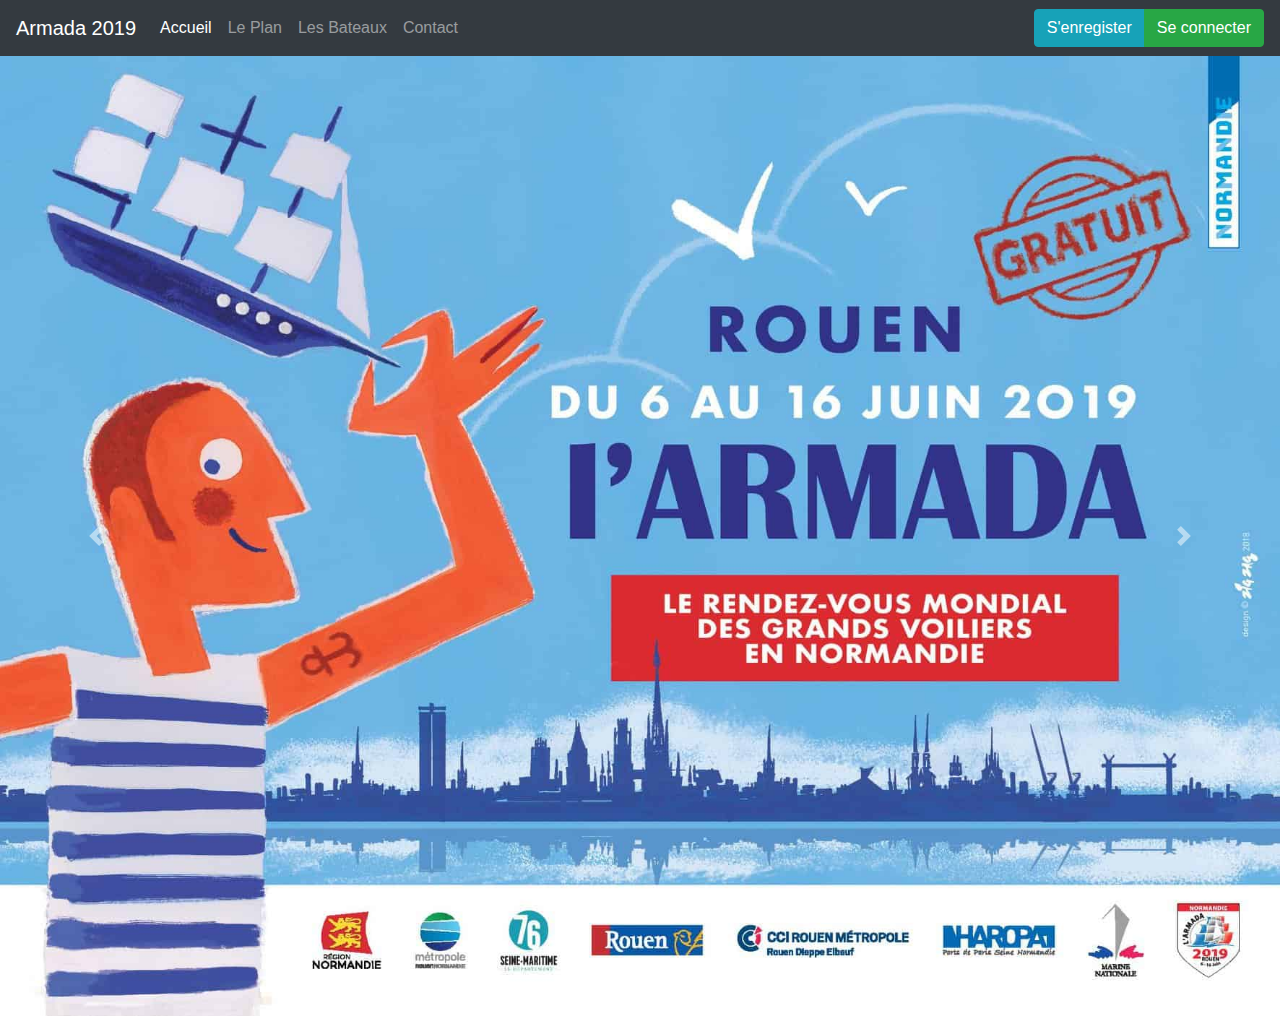
<file: conception_pechon/index.html>
<!DOCTYPE html>
<html lang="fr-FR">

    <head>
        <meta charset="utf-8" />
        <meta name="viewport" content="width=device-width,initial-scale=1">
             <link rel="stylesheet" href="https://stackpath.bootstrapcdn.com/bootstrap/4.1.3/css/bootstrap.min.css"> 
             <script src="https://ajax.googleapis.com/ajax/libs/jquery/1.12.4/jquery.min.js"> </script>
             <script src="https://stackpath.bootstrapcdn.com/bootstrap/4.1.3/js/bootstrap.min.js"></script>
             <link rel="stylesheet" href="styleindex.css" />
             <title>L'ARMADA 2019 à Rouen by Groupe 9_1</title>
    </head>
    
    <body>
                              <!-- Navbar de la page -->
                              <nav class="navbar navbar-expand-lg navbar-dark bg-dark navbar-fixed-top">
                                    <a class="navbar-brand" href="#">Armada 2019</a>
                                    <button class="navbar-toggler" type="button" data-toggle="collapse" data-target="#navbarSupportedContent" aria-controls="navbarSupportedContent" aria-expanded="false" aria-label="Toggle navigation">
                                      <span class="navbar-toggler-icon"></span>
                                    </button>
                                    <div class="collapse navbar-collapse" id="navbarSupportedContent">
                                        <ul class="navbar-nav mr-auto">
                                            <li class="nav-item active">
                                                <a class="nav-link" href="index.html">Accueil <span class="sr-only">(current)</span></a>
                                            </li>
                                            <li class="nav-item">
                                                <a class="nav-link" href="#">Le Plan</a>
                                            </li>
                                            <li class="nav-item">
                                                <a class="nav-link" href="#">Les Bateaux</a>
                                            </li>
                                            <li class="nav-item">
                                                <a class="nav-link" href="#">Contact</a>
                                            </li>
                                        </ul>
                                        <div class="btn-group">
                                            <a href="#" class="btn btn-info">S'enregister</a>
                                            <a href="#" class="btn btn-success">Se connecter</a>
                                        </a>
                                   </div>                                        
                              </nav>
                                                    
            <div id="carouselExampleControls" class="carousel slide" data-ride="carousel">
                <div class="carousel-inner">
                  <div class="carousel-item active">
                    <img class="d-block w-100" src="photo_bateau/image1.jpg" alt="First slide">
                  </div>
                  <div class="carousel-item">
                    <img class="d-block w-100" src="photo_bateau/image2.jpg" alt="Second slide">
                  </div>
                  <div class="carousel-item">
                    <img class="d-block w-100" src="photo_bateau/image3.jpg" alt="Third slide">
                  </div>
                </div>
                <a class="carousel-control-prev" href="#carouselExampleControls" role="button" data-slide="prev">
                  <span class="carousel-control-prev-icon" aria-hidden="true"></span>
                  <span class="sr-only">Previous</span>
                </a>
                <a class="carousel-control-next" href="#carouselExampleControls" role="button" data-slide="next">
                  <span class="carousel-control-next-icon" aria-hidden="true"></span>
                  <span class="sr-only">Next</span>
                </a>
            </div>   
    </body>
</html>
</file>
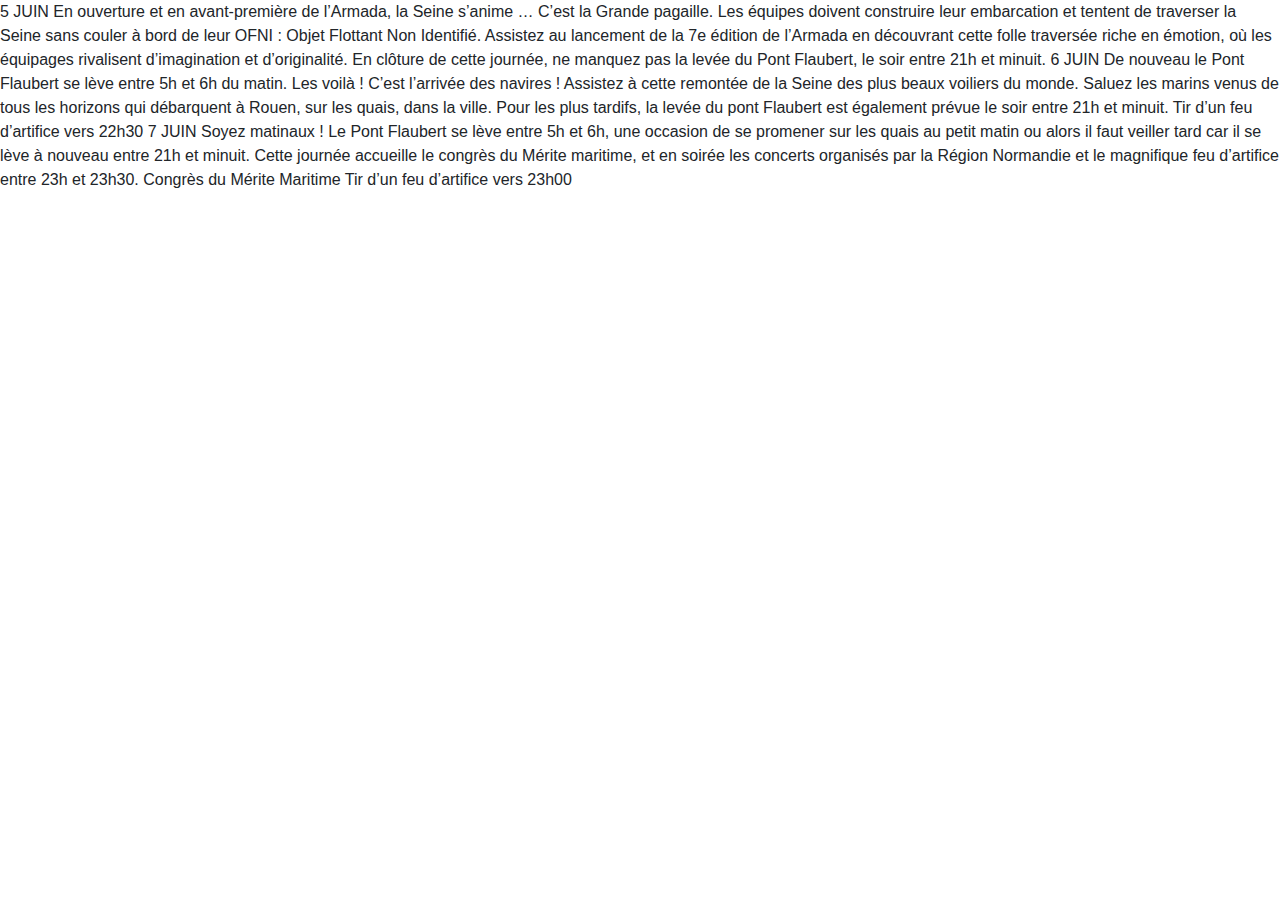
<file: process.html>
<!DOCTYPE html>
<html>
    <head>
        <meta charset="utf-8" />

  <meta name="viewport" content="width=device-width,initial-scale=1">
        <link rel="stylesheet" href="https://stackpath.bootstrapcdn.com/bootstrap/4.1.3/css/bootstrap.min.css">
        <script src="https://ajax.googleapis.com/ajax/libs/jquery/1.12.4/jquery.min.js"> </script>
        <script src="https://stackpath.bootstrapcdn.com/bootstrap/4.1.3/js/bootstrap.min.js"></script>
        <title>Armada 2019 le programme</title>

        
</head>
<body>
<p>
5 JUIN
En ouverture et en avant-première de l’Armada, la Seine s’anime … C’est la Grande pagaille. Les équipes doivent construire leur embarcation et tentent de traverser la Seine sans couler à bord de leur OFNI : Objet Flottant Non Identifié. Assistez au lancement de la 7e édition de l’Armada en découvrant cette folle traversée riche en émotion, où les équipages rivalisent d’imagination et d’originalité. En clôture de cette journée, ne manquez pas la levée du Pont Flaubert, le soir entre 21h et minuit.
6 JUIN
De nouveau le Pont Flaubert se lève entre 5h et 6h du matin. Les voilà ! C’est l’arrivée des navires ! Assistez à cette remontée de la Seine des plus beaux voiliers du monde. Saluez les marins venus de tous les horizons qui débarquent à Rouen, sur les quais, dans la ville. Pour les plus tardifs, la levée du pont Flaubert est également prévue le soir entre 21h et minuit. Tir d’un feu d’artifice vers 22h30
7 JUIN
Soyez matinaux ! Le Pont Flaubert se lève entre 5h et 6h, une occasion de se promener sur les quais au petit matin ou alors il faut veiller tard car il se lève à nouveau entre 21h et minuit. Cette journée accueille le congrès du Mérite maritime, et en soirée les concerts organisés par la Région Normandie et le magnifique feu d’artifice entre 23h et 23h30. Congrès du Mérite Maritime Tir d’un feu d’artifice vers 23h00
</p>
</body>
</file>
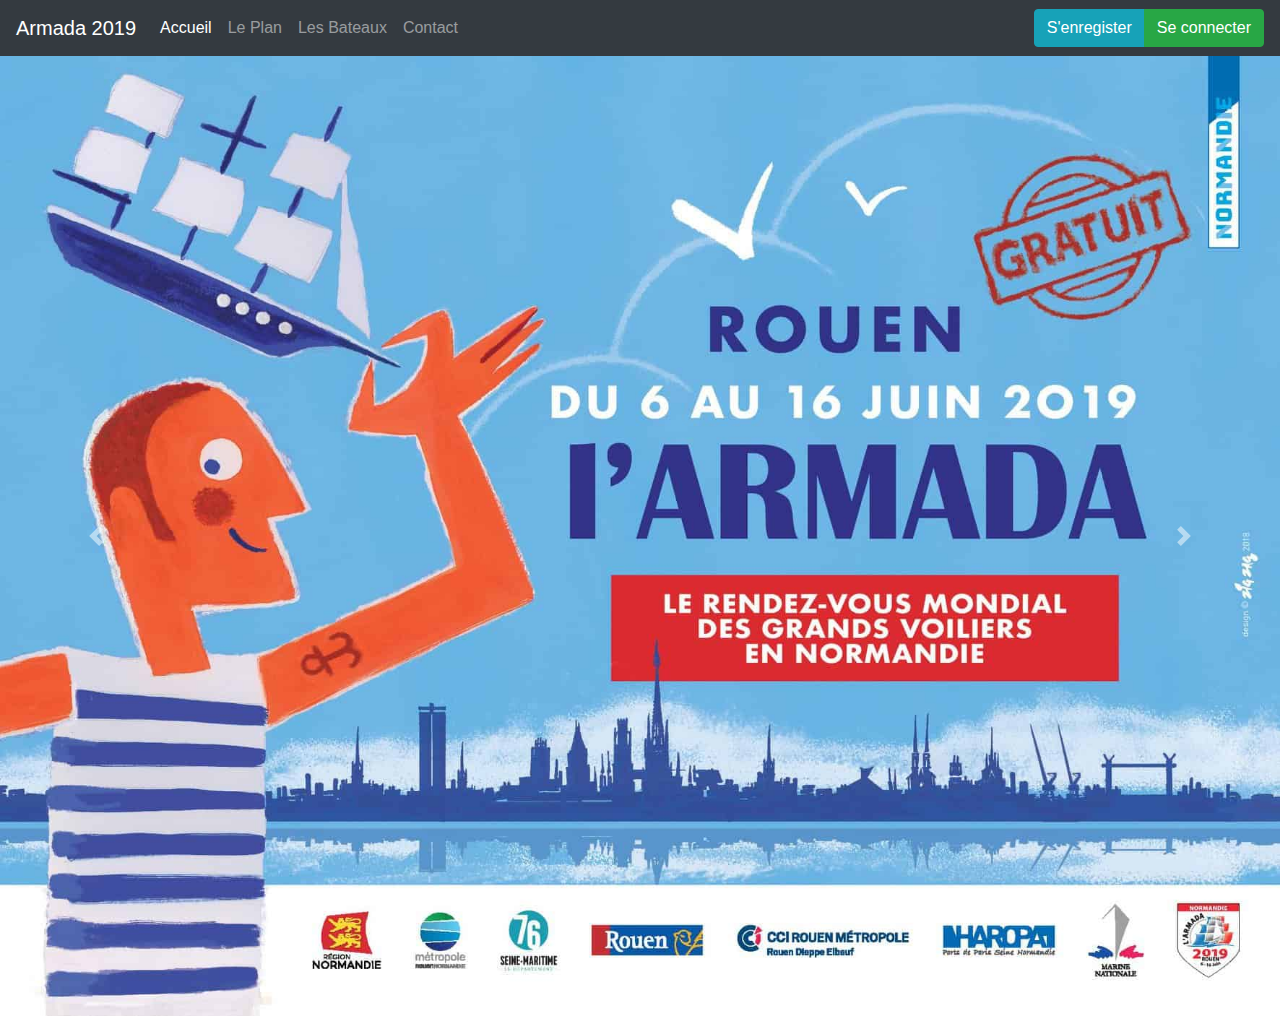
<file: conception_pechon/index2.html>
<!DOCTYPE html>
<html lang="fr-FR">

    <head>
        <meta charset="utf-8" />
        <meta name="viewport" content="width=device-width,initial-scale=1">
             <link rel="stylesheet" href="https://stackpath.bootstrapcdn.com/bootstrap/4.1.3/css/bootstrap.min.css"> 
             <script src="https://ajax.googleapis.com/ajax/libs/jquery/1.12.4/jquery.min.js"> </script>
             <script src="https://stackpath.bootstrapcdn.com/bootstrap/4.1.3/js/bootstrap.min.js"></script>
             <link rel="stylesheet" href="styleindex.css" />
             <title>L'ARMADA 2019 à Rouen by Groupe 9_1</title>
    </head>
    
    <body>
                              <!-- Navbar de la page -->
                              <nav class="navbar navbar-expand-lg navbar-dark bg-dark navbar-fixed-top">
                                    <a class="navbar-brand" href="#">Armada 2019</a>
                                    <button class="navbar-toggler" type="button" data-toggle="collapse" data-target="#navbarSupportedContent" aria-controls="navbarSupportedContent" aria-expanded="false" aria-label="Toggle navigation">
                                      <span class="navbar-toggler-icon"></span>
                                    </button>
                                    <div class="collapse navbar-collapse" id="navbarSupportedContent">
                                        <ul class="navbar-nav mr-auto">
                                            <li class="nav-item active">
                                                <a class="nav-link" href="index.html">Accueil <span class="sr-only">(current)</span></a>
                                            </li>
                                            <li class="nav-item">
                                                <a class="nav-link" href="#">Le Plan</a>
                                            </li>
                                            <li class="nav-item">
                                                <a class="nav-link" href="#">Les Bateaux</a>
                                            </li>
                                            <li class="nav-item">
                                                <a class="nav-link" href="#">Contact</a>
                                            </li>
                                        </ul>
                                        <div class="btn-group">
                                            <a href="type_inscription.html" class="btn btn-info">S'enregister</a>
                                            <a href="#" class="btn btn-success">Se connecter</a>
                                        </a>
                                   </div>                                        
                              </nav>
                                                    
            <div id="carouselExampleControls" class="carousel slide" data-ride="carousel">
                <div class="carousel-inner">
                  <div class="carousel-item active">
                    <img class="d-block w-100" src="photo_bateau/image1.jpg" alt="First slide">
                  </div>
                  <div class="carousel-item">
                    <img class="d-block w-100" src="photo_bateau/image2.jpg" alt="Second slide">
                  </div>
                  <div class="carousel-item">
                    <img class="d-block w-100" src="photo_bateau/image3.jpg" alt="Third slide">
                  </div>
                </div>
                <a class="carousel-control-prev" href="#carouselExampleControls" role="button" data-slide="prev">
                  <span class="carousel-control-prev-icon" aria-hidden="true"></span>
                  <span class="sr-only">Previous</span>
                </a>
                <a class="carousel-control-next" href="#carouselExampleControls" role="button" data-slide="next">
                  <span class="carousel-control-next-icon" aria-hidden="true"></span>
                  <span class="sr-only">Next</span>
                </a>
            </div>   
    </body>
</html>
</file>
<file: conception_pechon/styleindex.css>
body 
{
   background-color: grey     
}
h1
{
    text-align: center;
}
</file>
